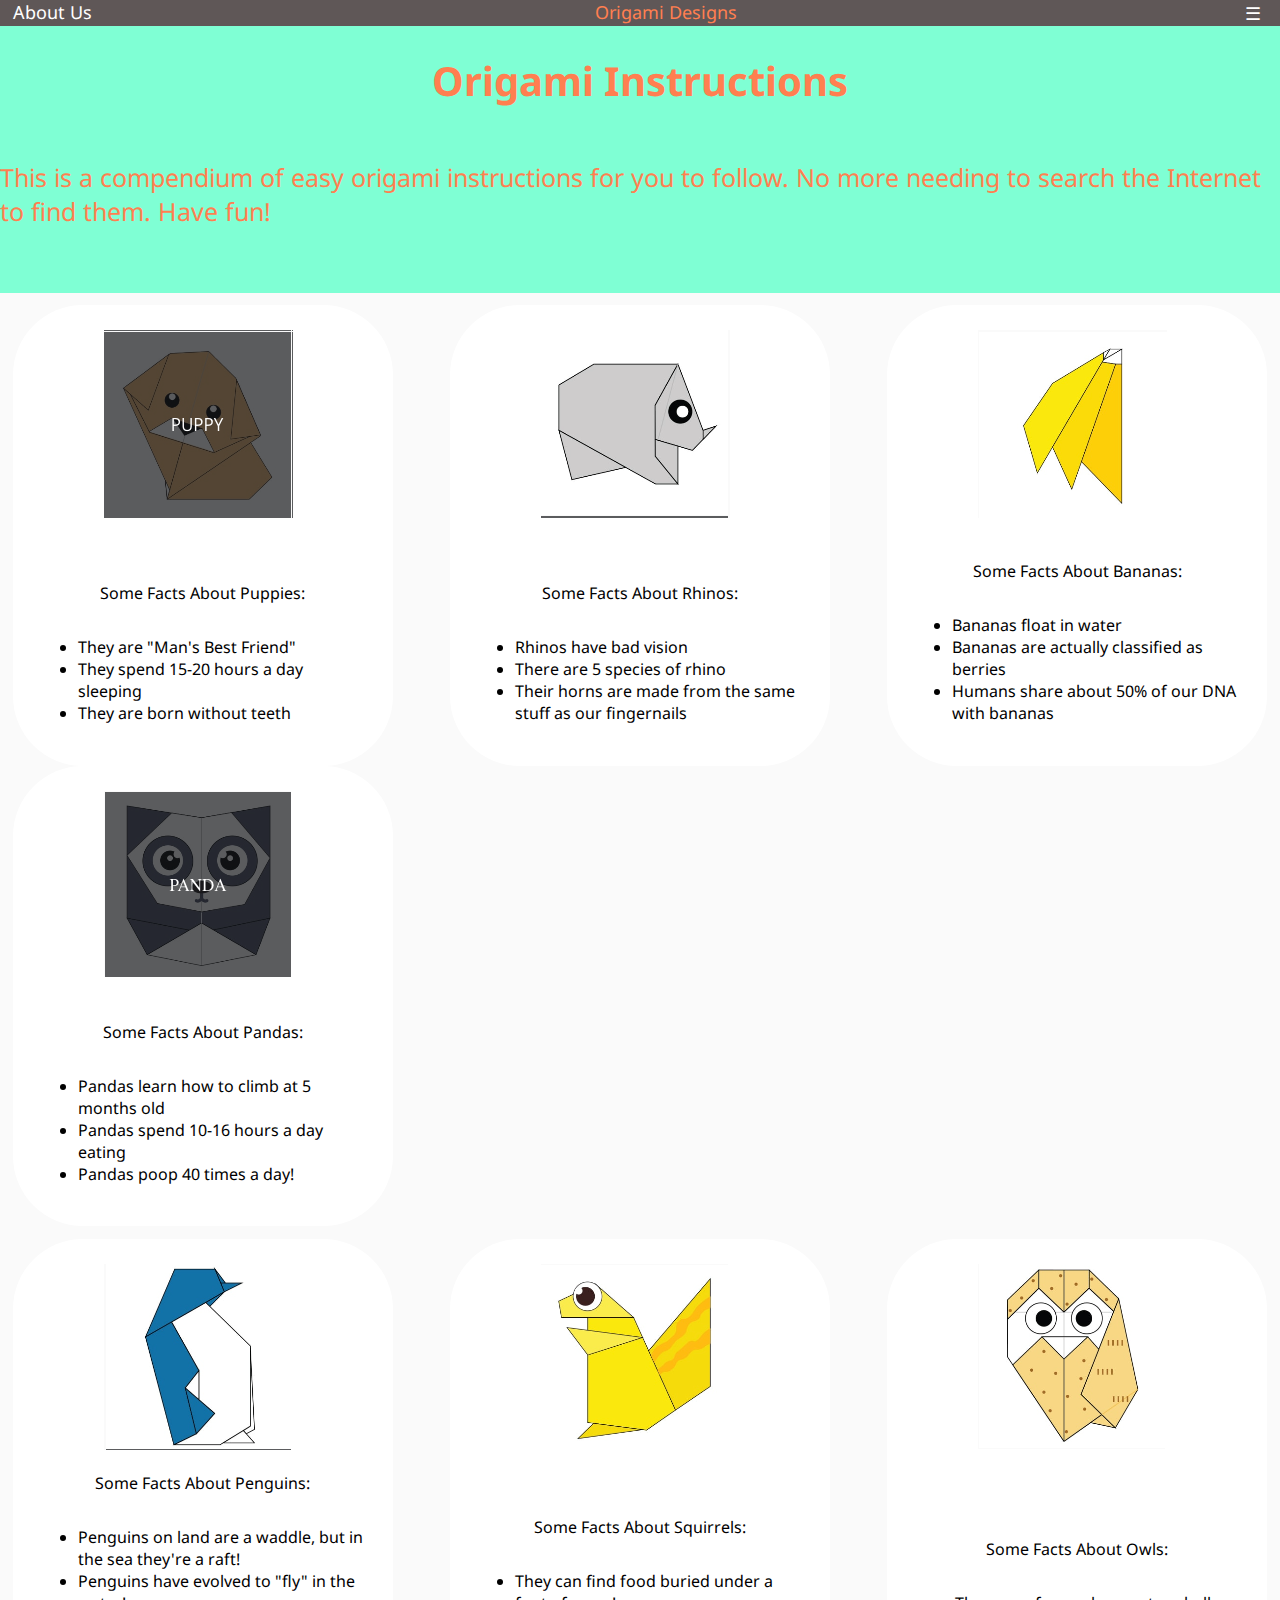
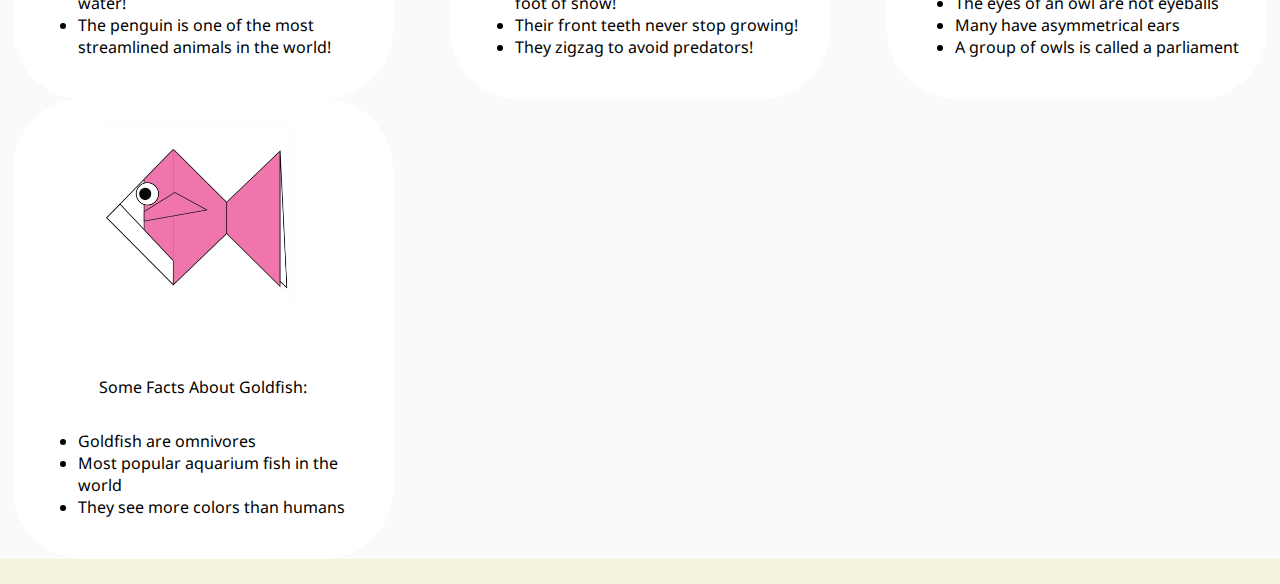
<file: index.html>
<!DOCTYPE html>

<html>
	<head>
		<!--Stylesheet-->
		<link rel="stylesheet" type="text/CSS" href="stylesheet.css" />

		<!--Noto Sans font import-->
		<link rel="preconnect" href="https://fonts.gstatic.com" />
		<link href="https://fonts.googleapis.com/css2?family=Noto+Sans&display=swap" rel="stylesheet" />

		<title>Origami Designs</title>
	</head>

	<body>
		<script>
			function sidebarOpen() {
				document.getElementById('mySidebar').style.display = 'block';
			}

			function sidebarClose() {
				document.getElementById('mySidebar').style.display = 'none';
			}
		</script>
		<!--Sidebar-->
		<div class="sidebar" style="display: none" id="mySidebar">
			<button onclick="sidebarClose()" class="sidebarItem">Close</button>
			<button onclick="window.location.href='about.html'" class="sidebarItem">About Us</button>
			<button onclick="window.location.href='follow.html'" class="sidebarItem">Follow Us</button>
			<button onclick="window.location.href='https://www.origami.me'" class="sidebarItem">Origami.me</button>
		</div>

		<div class="header">
			<div class="menu">
				<div><a href="about.html">About Us</a></div>
				<div>Origami Designs</div>
				<button onclick="sidebarOpen()">☰</button>
			</div>
			<div class="title">
				<h1>Origami Instructions</h1>
				<p>This is a compendium of easy origami instructions for you to follow. No more needing to search the Internet to find them. Have fun!</p>
			</div>
		</div>

		<div class="grid">
			<div class="origami">
				<!--PUPPY-->
				<a href="http://origami.me/puppy/" target="_blank">
					<img src="puppy.png" />
				</a>

				<div class="info">
					<p>Some Facts About Puppies:</p>
					<ul>
						<li>They are "Man's Best Friend"</li>
						<li>They spend 15-20 hours a day sleeping</li>
						<li>They are born without teeth</li>
					</ul>
				</div>
			</div>

			<div class="origami">
				<!--RHINO-->
				<a href="http://origami.me/rhino/" target="_blank">
					<img src="rhino.png" />
				</a>
				<div class="info">
					<p>Some Facts About Rhinos:</p>
					<ul>
						<li>Rhinos have bad vision</li>
						<li>There are 5 species of rhino</li>
						<li>Their horns are made from the same stuff as our fingernails</li>
					</ul>
				</div>
			</div>
			<div class="origami">
				<!--BANANAS-->
				<a href="http://origami.me/bananas" target="_blank">
					<img src="bananas.png" />
				</a>
				<div class="info">
					<p>Some Facts About Bananas:</p>
					<ul>
						<li>Bananas float in water</li>
						<li>Bananas are actually classified as berries</li>
						<li>Humans share about 50% of our DNA with bananas</li>
					</ul>
				</div>
			</div>
			<div class="origami">
				<!--PANDAS-->
				<a href="http://origami.me/panda" target="_blank">
					<img src="panda.png" />
				</a>
				<div class="info">
					<p>Some Facts About Pandas:</p>
					<ul>
						<li>Pandas learn how to climb at 5 months old</li>
						<li>Pandas spend 10-16 hours a day eating</li>
						<li>Pandas poop 40 times a day!</li>
					</ul>
				</div>
			</div>
		</div>
		<div class="grid">
			<div class="origami">
				<!--PENGUINS-->
				<a href="http://origami.me/penguin" target="_blank">
					<img src="penguin.png" />
				</a>
				<div class="info">
					<p>Some Facts About Penguins:</p>
					<ul>
						<li>Penguins on land are a waddle, but in the sea they're a raft!</li>
						<li>Penguins have evolved to "fly" in the water!</li>
						<li>The penguin is one of the most streamlined animals in the world!</li>
					</ul>
				</div>
			</div>
			<div class="origami">
				<!--SQUIRREL-->
				<a href="http://origami.me/squirrel" target="_blank">
					<img src="squirrel.png" />
				</a>
				<div class="info">
					<p>Some Facts About Squirrels:</p>
					<ul>
						<li>They can find food buried under a foot of snow!</li>
						<li>Their front teeth never stop growing!</li>
						<li>They zigzag to avoid predators!</li>
					</ul>
				</div>
			</div>
			<div class="origami">
				<!--OWL-->
				<a href="http://origami.me/owl-3" target="_blank">
					<img src="owl.png" />
				</a>
				<div class="info">
					<p>Some Facts About Owls:</p>
					<ul>
						<li>The eyes of an owl are not eyeballs</li>
						<li>Many have asymmetrical ears</li>
						<li>A group of owls is called a parliament</li>
					</ul>
				</div>
			</div>
			<div class="origami">
				<!--GOLDFISH-->
				<a href="http://origami.me/goldfish" target="_blank">
					<img src="goldfish.png" />
				</a>
				<div class="info">
					<p>Some Facts About Goldfish:</p>
					<ul>
						<li>Goldfish are omnivores</li>
						<li>Most popular aquarium fish in the world</li>
						<li>They see more colors than humans</li>
					</ul>
				</div>
			</div>
		</div>
	</body>
</html>
</file>
<file: stylesheet.css>
* {
	font-family: 'Noto Sans', sans-serif;
}

body {
	margin: 0%;
	margin-bottom: 2%;
	background-color: #f4f4dc;
}
h1 {
	font-size: 40px;
}

.header {
	color: #ff7f50;
	background-color: #7fffd4;
	padding-bottom: 40px;
}
.header p {
	font-size: 25px;
}

.menu {
	background-color: #5f5757;
	display: flex;
	justify-content: space-between;
	flex-direction: row;
	padding-left: 1%;
	padding-right: 1%;
	font-size: large;
}

.title {
	display: flex;
	justify-content: center;
	align-items: center;
	flex-direction: column;
	stroke: #f0f8ff;
}

.grid {
	display: flex;
	flex-wrap: wrap;
	justify-content: space-between;
	align-items: center;
	background-color: rgb(250, 250, 250);
	padding-top: 1%;
	padding-left: 1%;
	padding-right: 1%;
}
.origami {
	display: flex;
	transition: 0.4s;
	flex-wrap: wrap;
	border-radius: 70px;
	min-width: 330px;
	max-width: 330px;
	max-height: 410px;
	min-height: 410px;
	justify-content: space-between;
	flex-direction: column;
	background-color: #ffffff;
	padding: 2%;
}

.origami:hover {
	display: flex;
	flex-wrap: wrap;
	border-radius: 60px;
	min-width: 330px;
	max-width: 330px;
	max-height: 410px;
	min-height: 410px;
	justify-content: space-between;
	flex-direction: column;
	background-color: #ffffff;
	padding: 2%;
	padding-left: 2%;
	box-shadow: 0 4px 8px 0 rgba(0, 0, 0, 0.2), 0 6px 20px 0 rgba(0, 0, 0, 0.19);
	transform: scale(1.05);
}
.info {
	display: flex;
	flex-wrap: wrap;
	justify-content: center;
	align-items: center;
	flex-direction: column;
	background-color: #ffffff;
}

a {
	color: #ffffff;
	text-decoration: none;
}

a:hover {
	color: coral;
}

img {
	display: flex;
	justify-content: center;
	align-items: center;
	flex-wrap: wrap;
	padding-left: 20%;
}

button {
	transition-duration: 0.4s;
	border: none;
	background-color: #5f5757;
	color: white;
	font-size: large;
}
button:hover {
	background-color: white;
	color: coral;
}

.sidebar {
	transition: 100s;
	width: 25vw;
	align-content: center;
	background-color: rgba(0, 0, 0, 0.8);
	position: fixed;
	height: 100%;
	overflow: auto;
	overflow-x: hidden;
}

.sidebarItem {
	color: aquamarine;
	border: none;
	width: 25vw;
	background-color: transparent;
	margin-bottom: 2vw;
	margin-top: 2vw;
	padding-top: 1vw;
	padding-bottom: 1vw;
	font-size: x-large;
}
</file>
